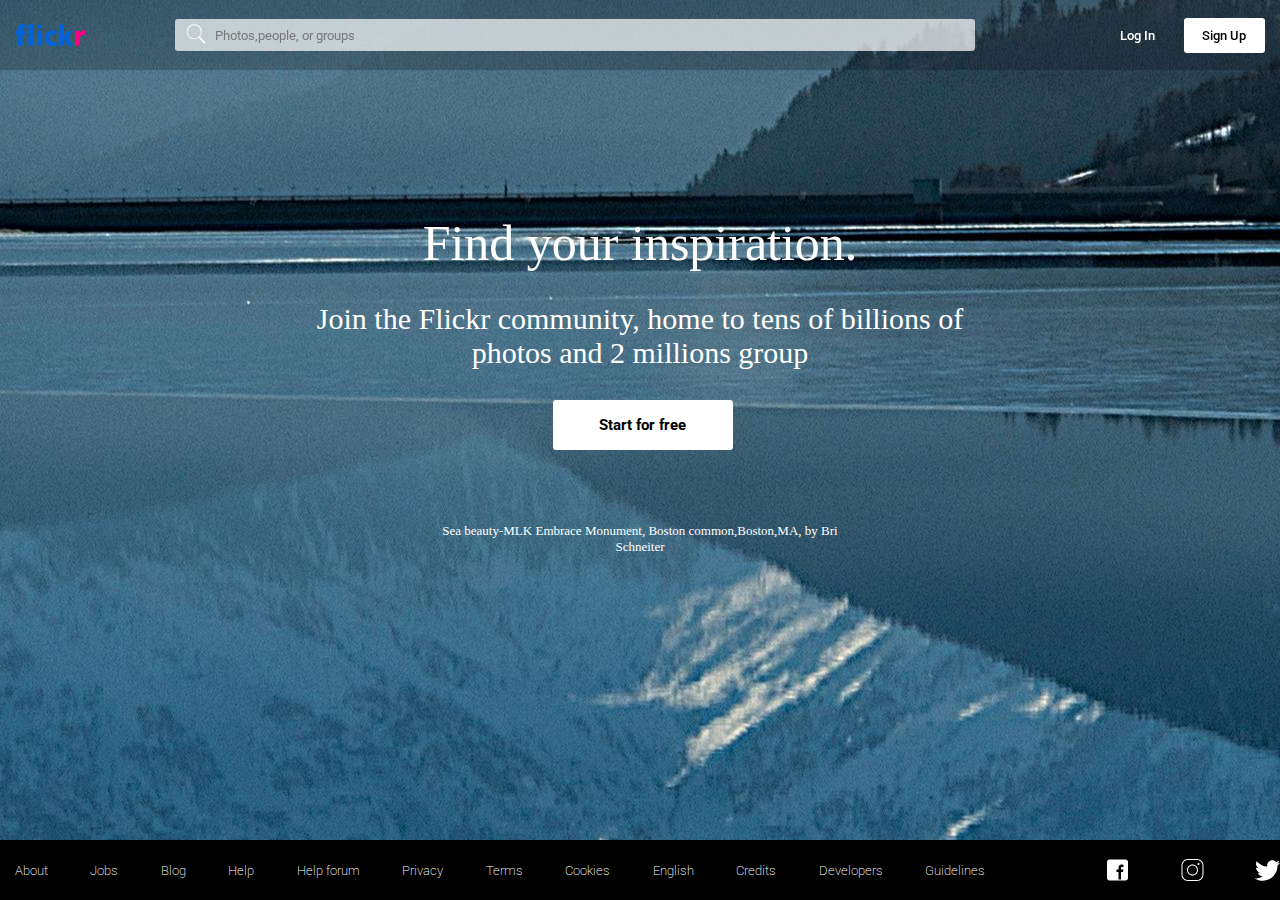
<file: index.html>
<!DOCTYPE html>
<html lang="en">
<head>
  <meta charset="UTF-8">
  <meta http-equiv="X-UA-Compatible" content="IE=edge">
  <meta name="viewport" content="width=device-width, initial-scale=1.0">
  <link rel="preconnect" href="https://fonts.googleapis.com">
  <link rel="preconnect" href="https://fonts.gstatic.com" crossorigin>
  <link href="https://fonts.googleapis.com/css2?family=Roboto:ital,wght@0,100;0,300;0,400;0,500;0,700;0,900;1,100;1,300;1,400;1,500;1,700;1,900&display=swap" rel="stylesheet">
  <link rel="stylesheet" href="general.css">
  <link rel="stylesheet" href="header.css">
  <link rel="stylesheet" href="content.css">
  <link rel="stylesheet" href="footer.css">
  <title>Document</title>
</head>
<body>
  <div class="header-container">
    <img class="logo-image" src="Flickr_logo.png" alt="">
    <div class="input-container">
      <input class="input" type="text" placeholder="Photos,people, or groups">
      <img class="search-icon" src="icons8-search.svg" alt="">
    </div>
    <div class="sign-buttons">
      <img class="search-icon2" src="icons8-search.svg" alt="">
      <button class="login-button">Log In</button>
      <button class="signin-button">Sign Up</button>
    </div>
  </div>

  <div class="content">
    <h1 class="heading">Find your inspiration.</h1>
    <div class="para-container">
      <p class="para">Join the Flickr community, home to tens of billions of photos and 2 millions group</p>
    </div>
    <button class="start">Start for free</button>
    <div class="image-credit-container">
      <p class="image-credit">Sea beauty-MLK Embrace Monument, Boston common,Boston,MA, <span class="name">by Bri Schneiter</span></p>
    </div>
  </div>

  <div class="footer">
    <div class="website-info">
      <p class="text-links">About</p>
      <p class="text-links">Jobs</p>
      <p class="text-links">Blog</p>
      <p class="text-links">Help</p>
      <p class="text-links">Help forum</p>
      <p class="text-links">Privacy</p>
      <p class="text-links">Terms</p>
      <p class="text-links">Cookies</p>
      <p class="text-links">English</p>
      <p class="text-links">Credits</p>
      <p class="text-links">Developers</p>
      <p class="text-links">Guidelines</p>
    </div>

    <div class="website-links">
      <img src="icons8-facebook.svg" alt="" class="image">
      <img src="icons8-instagram.svg" alt="" class="image">
      <img src="icons8-twitter.svg" alt="" class="image">
    </div>
  </div>
  <!-- <script src="background.js"></script> -->
</body>
</html>
</file>
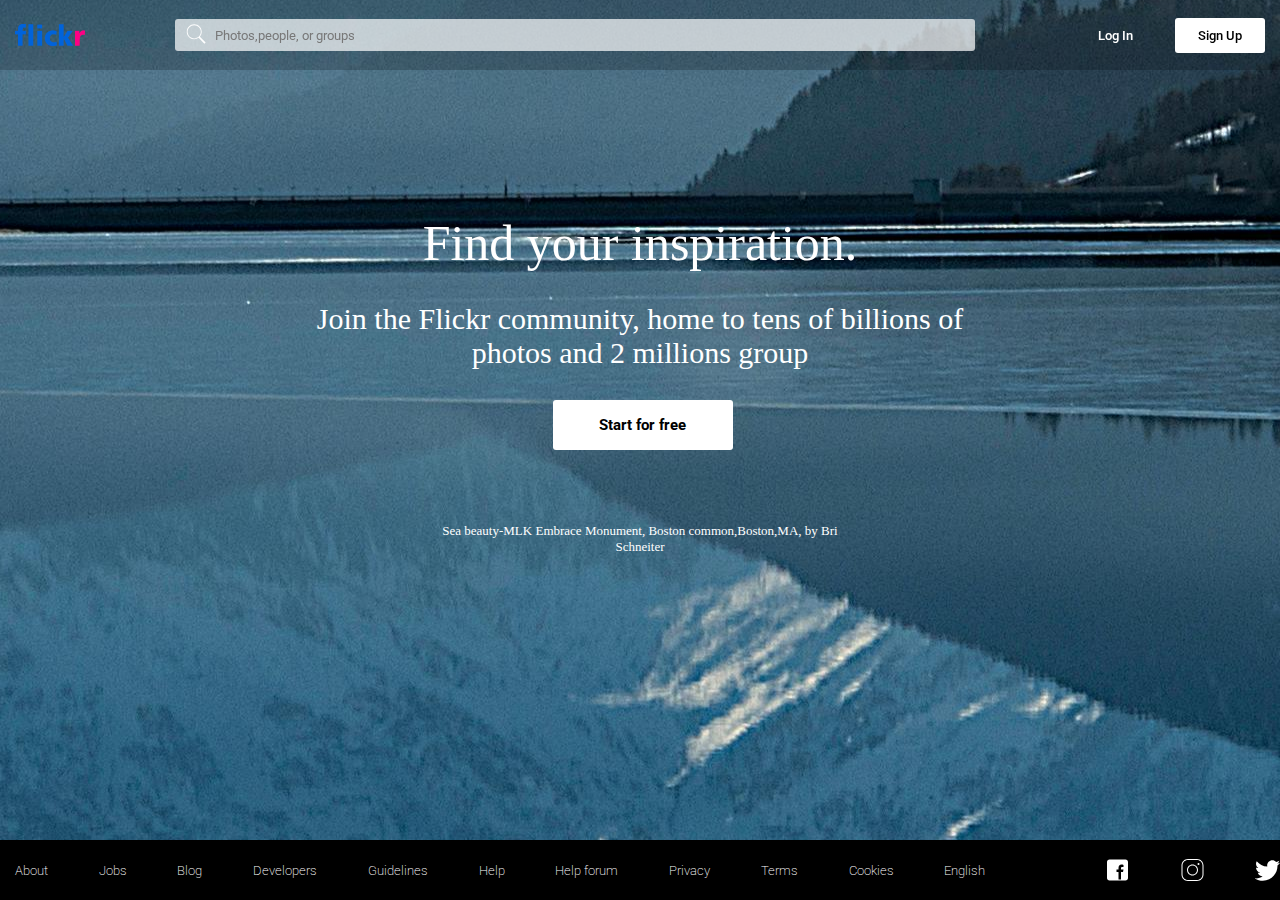
<file: flickr.html>
<!DOCTYPE html>
<html lang="en">
<head>
  <meta charset="UTF-8">
  <meta http-equiv="X-UA-Compatible" content="IE=edge">
  <meta name="viewport" content="width=device-width, initial-scale=1.0">
  <link rel="preconnect" href="https://fonts.googleapis.com">
  <link rel="preconnect" href="https://fonts.gstatic.com" crossorigin>
  <link href="https://fonts.googleapis.com/css2?family=Roboto:ital,wght@0,100;0,300;0,400;0,500;0,700;0,900;1,100;1,300;1,400;1,500;1,700;1,900&display=swap" rel="stylesheet">
  <link rel="stylesheet" href="general.css">
  <link rel="stylesheet" href="header.css">
  <link rel="stylesheet" href="content.css">
  <link rel="stylesheet" href="footer.css">
  <title>Document</title>
</head>
<body>
  <header class="header-container">
    <img class="logo-image" src="Flickr_logo.png" alt="">
    <div class="input-container">
      <input class="input" type="text" placeholder="Photos,people, or groups">
      <img class="search-icon" src="icons8-search.svg" alt="">
    </div>
    <div class="sign-buttons">
      <button class="login-button">Log In</button>
      <button class="signin-button">Sign Up</button>
    </div>
  </header>

  <div class="content">
    <h1 class="heading">Find your inspiration.</h1>
    <div class="para-container">
      <p class="para">Join the Flickr community, home to tens of billions of photos and 2 millions group</p>
    </div>
    <button class="start">Start for free</button>
    <div class="image-credit-container">
      <p class="image-credit">Sea beauty-MLK Embrace Monument, Boston common,Boston,MA, <span class="name">by Bri Schneiter</span></p>
    </div>
  </div>

  <footer class="footer">
    <div class="website-info">
      <p class="text-links">About</p>
      <p class="text-links">Jobs</p>
      <p class="text-links">Blog</p>
      <p class="text-links">Developers</p>
      <p class="text-links">Guidelines</p>
      <p class="text-links">Help</p>
      <p class="text-links">Help forum</p>
      <p class="text-links">Privacy</p>
      <p class="text-links">Terms</p>
      <p class="text-links">Cookies</p>
      <p class="text-links">English</p>
    </div>

    <div class="website-links">
      <img src="icons8-facebook.svg" alt="" class="image">
      <img src="icons8-instagram.svg" alt="" class="image">
      <img src="icons8-twitter.svg" alt="" class="image">
    </div>
  </footer>
  <script src="background.js"></script>
</body>
</html>
</file>
<file: general.css>
/* body {
  font-family: Roboto, Arial, Helvetica, sans-serif;
  background-image: url(pexels-bri-schneiter-346529.jpg);
  background-size: 100%;
} */
body {
  /* Initial background image */
  height: 100%;
  background-image: url('pexels-bri-schneiter-346529.jpg');
  background-repeat: no-repeat;
  background-position: center;
  transition: background-image 0.5s ease-in-out;
  position: relative; /* Ensure proper positioning of text overlay */
  
}
</file>
<file: header.css>
.header-container{
  position: fixed;
  top: 0;
  left: 0;
  right: 0;
  height: 70px;
  background-color: rgba(0, 0, 0, 0.2);
  display: flex;
  flex-direction: row;
  align-items: center;
  justify-content: space-between;
  z-index: 100;
}
.search-icon2{
  width: 27px;
  height: 27px;
  opacity: 0;
  cursor: pointer;
}
@media (max-width: 1000px) {
  .search-icon2{
    width: 27px;
    height: 27px;
    opacity: 1;
  }
  .input-container{
    opacity: 0;
  }
}

.logo-image{
  width: 70px;
  margin-left: 15px;
}
.sign-buttons{
  width: 200px;
  display: flex;
  flex-direction: row;
  justify-content: space-between;
  margin-right: 15px;
  align-items: center;
}

.input{
  width: 0px;
  height: 30px;
  border: 0 solid transparent;
  border-radius: 3px;
  outline: none;
  background-color: rgba(255,255,255,0.7);
  padding-left: 40px;
  font-family: Roboto;
  display: flex;
  flex: 1;
}
.input-container{
  max-width: 800px;
  display: flex;
  flex: 1;
}

.input::placeholder{ 
  font-family: Roboto;
  color: rgb(120,120,120);
  font-size: 13px;
}
.login-button,.signin-button{
  font-family: Roboto;
  width: 90px;
  height: 35px;
  margin-left: 5px;
  border: 0 solid transparent;
  border-radius: 3px;
  background-color: white;
  color: black;
  font-weight: 500;
  font-size: 13px;
  cursor: pointer;
  transition: 0.15s;
}
.signin-button:hover{
  opacity: 0.8;
}
.login-button{
  background-color: transparent;
  color: white;
}
.input-container{
  position: relative;
  width: 800px;
}
.search-icon{
  position: fixed;
  width: 22px;
  top: 0;
  margin-left: 10px;
  margin-top: 23px;
}
@media (max-width: 400px) {
  .signin-button{
    display: none;
  }
  .login-button{
    font-family: Roboto;
    width: 90px;
    height: 35px;
    border: 2px solid white;
    background-color: transparent;
    color: white;
    font-weight: 500;
    font-size: 16px;
    cursor: pointer;
    transition: 0.15s;
  }
  .sign-buttons{
    width: 140px;
    display: flex;
    flex-direction: row;
    justify-content: space-between;
    margin-right: 15px;
    align-items: center;
  }
  
}
</file>
<file: content.css>
.content{
  display: flex;
  flex-direction: column;
  justify-content: space-around;
  align-items: center;
  margin-top: 180px;
  z-index: 200;
}
.heading{
  color: white;
  font-weight: 400;
  font-size: 50px;
  margin-bottom: 0;
}
.para-container{
  margin-top: 0;
  text-align: center;
  width: 700px;
}
.para{
  color: white;
  font-size: 30px;
}
.start{
  font-family: Roboto;
  width: 180px;
  height: 50px;
  margin-left: 5px;
  border: 0 solid transparent;
  border-radius: 3px;
  background-color: white;
  color: black;
  font-weight: bold;
  font-size: 15px;
  cursor: pointer;
  transition: 0.15s;
}
.start:hover{
  opacity: 0.8;
}
.image-credit-container{
  margin-top: 60px;
  width: 400px;
  text-align: center;
}
.name{
  padding-top: 10px;
}
.image-credit{
  font-size: 13px;
  color: white;
  font-weight: 500;
}
@media (max-width: 400px) {

  .content{
    display: flex;
    flex-direction: column;
    justify-content: space-around;
    align-items: center;
    margin-top: 280px;
    z-index: 200;
  }
  .heading{
    font-weight: 400;
    text-align: center;
    font-size: 27px;
    margin-bottom: 15px;
  }
  .para-container{
    display: none;
  }
  .image-credit{
    display: none;
  }
  .start{
    font-family: Roboto;
    width: 100px;
    height: 35px;
    margin-left: 5px;
    border: 0 solid transparent;
    border-radius: 3px;
    background-color: white;
    color: black;
    font-weight: bold;
    font-size: 13px;
    cursor: pointer;
    transition: 0.15s;
  }
  
}
</file>
<file: footer.css>
.footer{
  position: fixed;
  bottom: 0;
  left: 0;
  right: 0;
  height: 60px;
  background-color: black;
  display: flex;
  flex-direction: row;
  z-index: 100;
}
.website-info{
  margin-left: 15px;
  width: 1000px;
  display: flex;
  flex-direction: row;
  align-items: center;
  justify-content: space-between;
  font-family: Roboto;
  font-size: 13px;
  color: white;
}
.text-links{
  cursor: pointer;
  font-family: Roboto;
  font-weight: 200;
}
.website-links{
  width: 180px;
  display: flex;
  flex-direction: row;
  justify-content: space-between;
  margin-left: 120px;
}
.image{
  width: 25px;
  cursor: pointer;
}

@media (max-width: 400px) {

  .footer{
    position: fixed;
    bottom: 0;
    left: 0;
    right: 0;
    height: 150px;
    background-color: black;
    display: flex;
    flex-direction: row;
    z-index: 100;
  }

  .website-info {
    display: flex;
    flex-wrap: wrap; /* Allow items to wrap to the next line */
  }
  
  .text-links {
    cursor: pointer;
    font-family: Roboto;
    font-weight: 200;
    margin-right: 15px; /* Add some spacing between links */
    margin-bottom: 10px; /* Add margin at the bottom of each link */
  }
  .website-links{
    margin-top: 10px;
    margin-right: 10px;
    height: 100px;
    display: flex;
    flex-direction: column;
    justify-content: space-between;
  }
}
</file>
